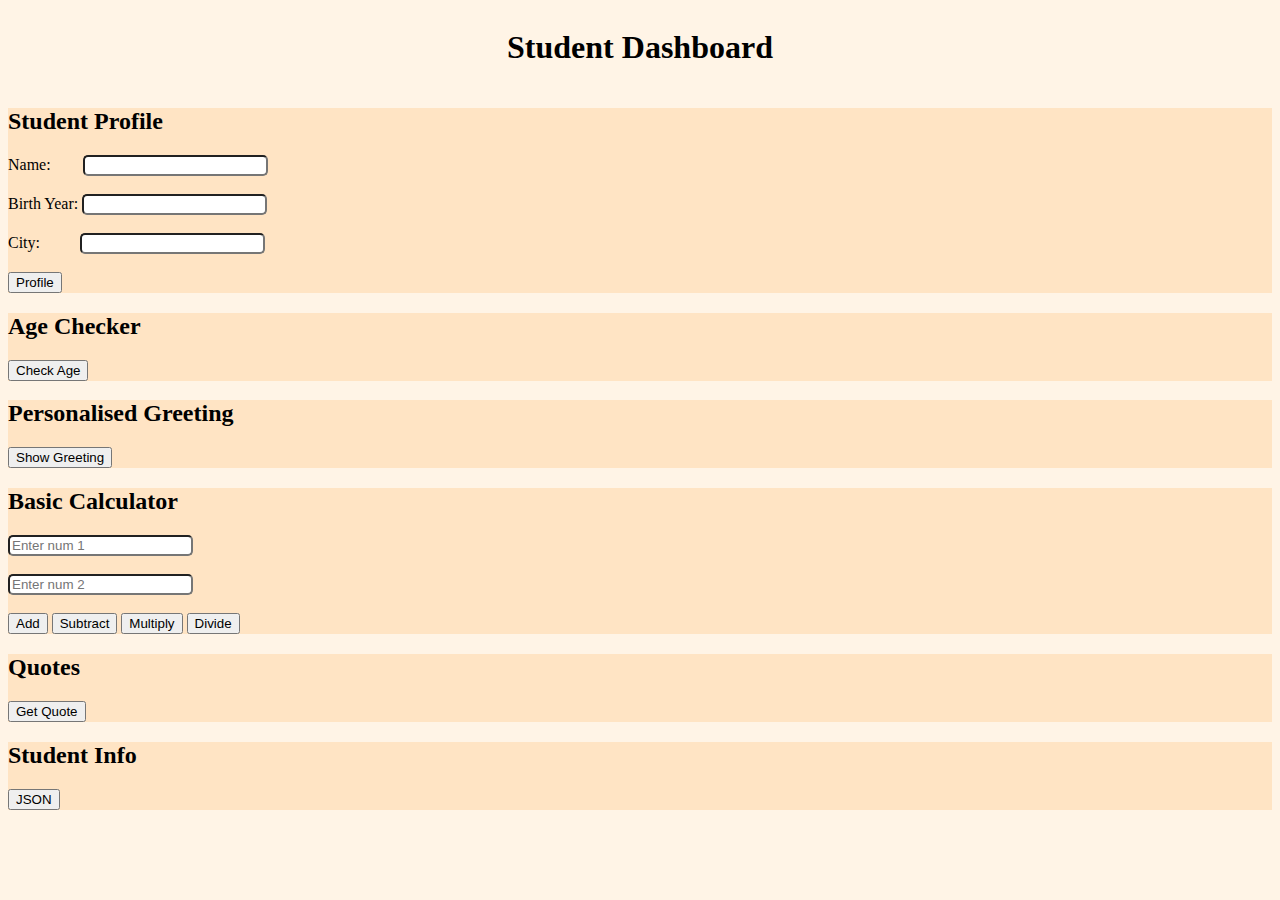
<file: index.html>
<!DOCTYPE html>
<html lang="en">
<head>
  <meta charset="UTF-8">
  <script src="script.js"></script>
  <link rel="stylesheet" href="styling.css">
</head>
<body>
  <div id="sd" ><h1> Student Dashboard</h1></div>
  <div class="section">
    <h2>Student Profile</h2>
    <label>Name:&nbsp;&nbsp;&nbsp;&nbsp;&nbsp;&nbsp;&nbsp;&nbsp;<input type="text" id="name"></label><br><br>
    <label>Birth Year: <input type="number" id="birthYear"></label><br><br>
    <label>City:&nbsp;&nbsp;&nbsp;&nbsp;&nbsp;&nbsp;&nbsp;&nbsp;&nbsp;&nbsp;<input type="text" id="city"></label><br><br>
    <button onclick="saveProfile()">Profile</button>
    <p id="profileOutput"></p>
  </div>

  <div class="section">
    <h2>Age Checker</h2>
    <button onclick="checkAge()">Check Age</button>
    <p id="ageOutput"></p>
  </div>

  <div class="section">
    <h2>Personalised Greeting</h2>
    <button onclick="showGreeting()">Show Greeting</button>
    <p id="greetOutput"></p>
  </div>

  <div class="section">
    <h2>Basic Calculator</h2>
    <input type="number" id="num1" placeholder="Enter num 1"><br><br>
    <input type="number" id="num2" placeholder="Enter num 2"><br><br>
    <button onclick="calculate('add')">Add</button>
    <button onclick="calculate('sub')">Subtract</button>
    <button onclick="calculate('mul')">Multiply</button>
    <button onclick="calculate('div')">Divide</button>
    <p id="calcOutput"></p>
  </div>

  <div class="section">
    <h2>Quotes</h2>
    <button onclick="showQuote()">Get Quote</button>
    <p id="quoteOutput"></p>
  </div>

  <div class="section">
    <h2>Student Info</h2>
    <button onclick="showJSON()">JSON</button>
    <p id="jsonOutput"></p>
  </div>
</body>
</html>
</file>
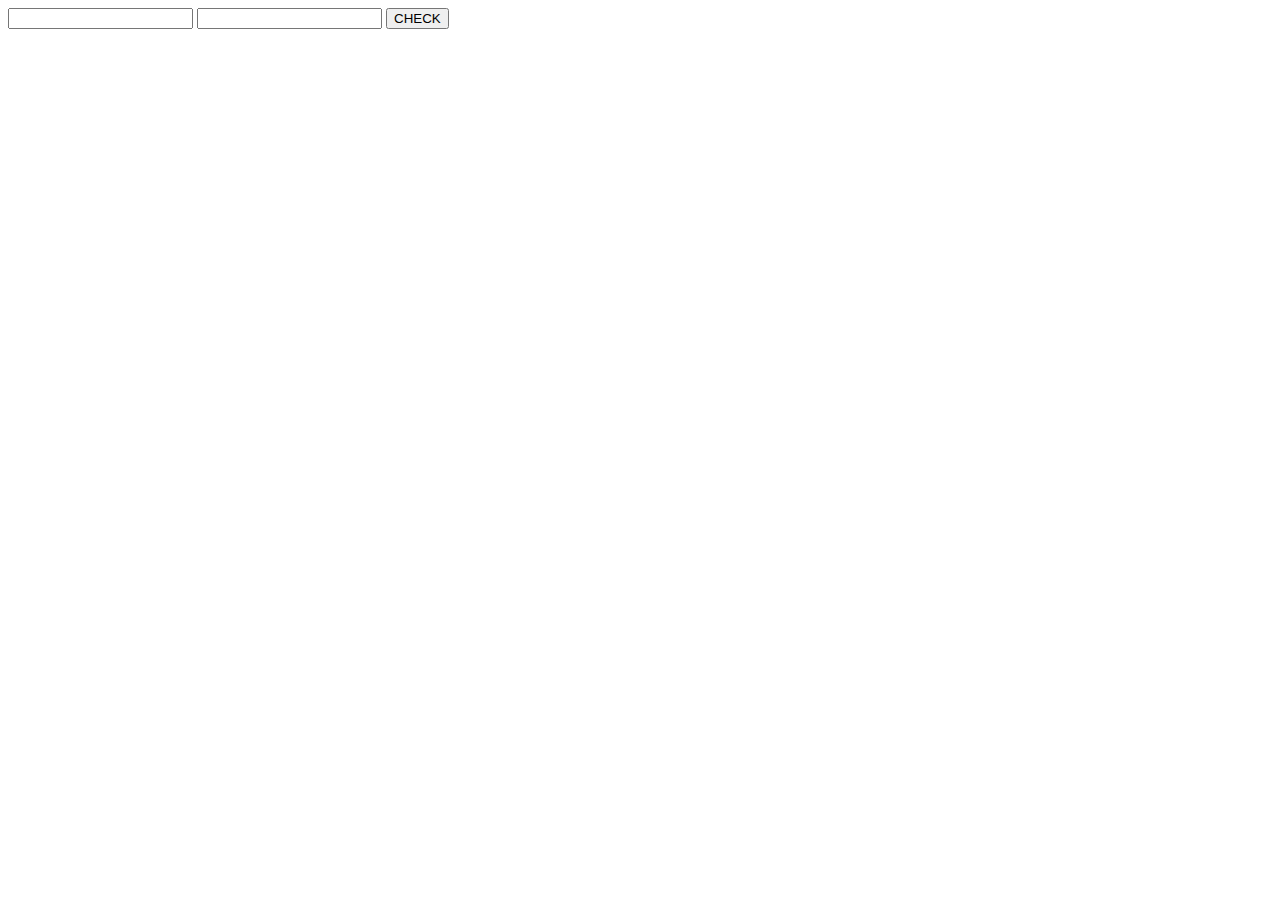
<file: check.html>
<!DOCTYPE html>
<html lang="en">
<head>
    <meta charset="UTF-8">
    <meta name="viewport" content="width=device-width, initial-scale=1.0">
    <title>Document</title>
</head>
<body>
    <input id="num1" type="number">
    <input id="num2" type="number">
    <button id="btn" onclick="check()">CHECK</button>
    <p id="result"></p>
      
    <script>
    function check(){
    const x = document.getElementById("num1").value;
    const y = document.getElementById("num2").value;

    if (x === "" || y === "") 
    {
        document.getElementById("result").textContent = "Please enter two valid numbers";
        return;
    }

    const xNum = Number(x);
    const yNum = Number(y);
    const z = (xNum ^ yNum) < 0;

    document.getElementById("result").textContent = z ? "True" : "False";}
    </script>
</body>
</html>
</file>
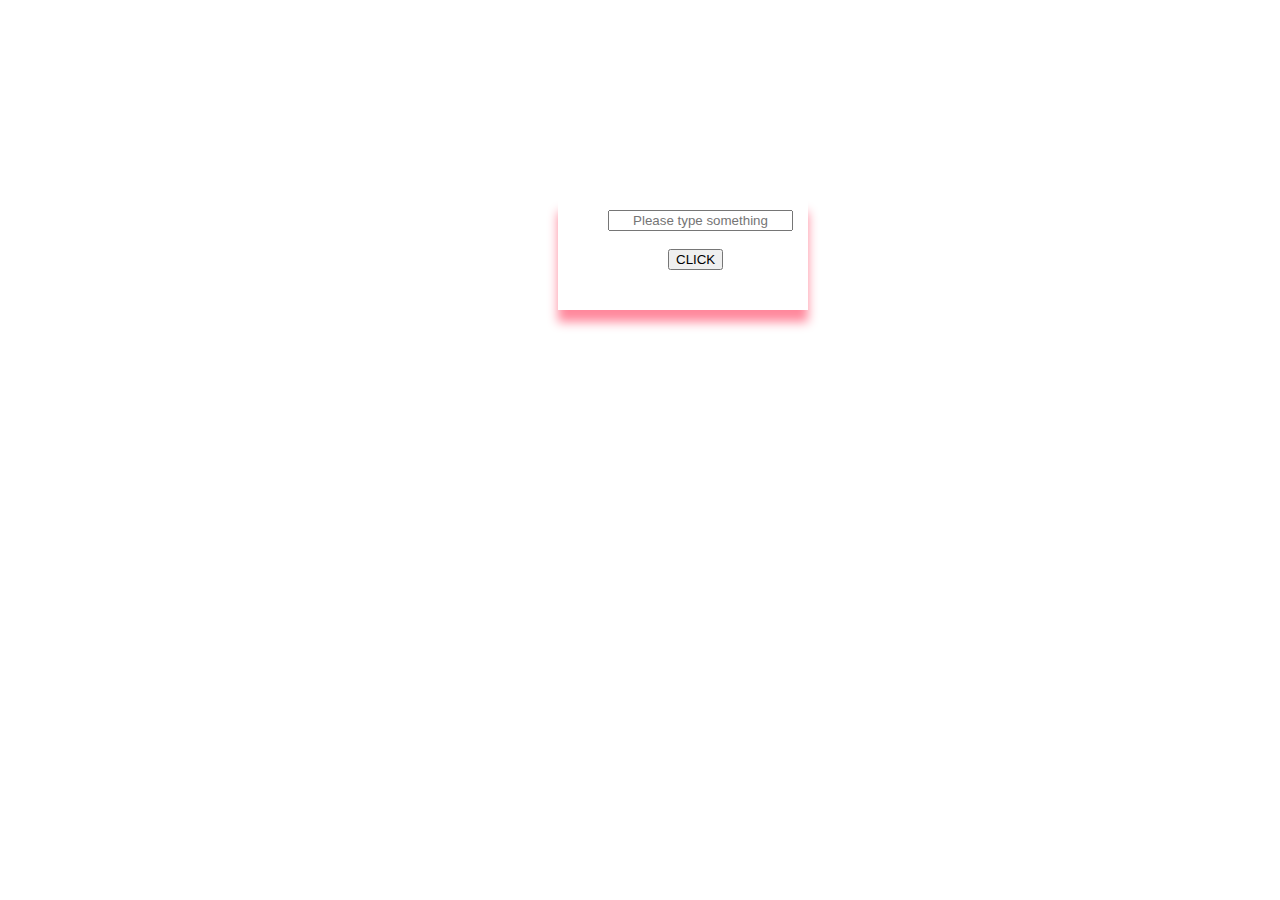
<file: exchange.html>
<!DOCTYPE html>
<html lang="en">
<head>
    <meta charset="UTF-8">
    <meta name="viewport" content="width=device-width, initial-scale=1.0">
    <title>Document</title>
    <style>
        #div{
            align-items: center;
            justify-content: center;
            margin-top: 200px;
            margin-left: 550px;
            box-shadow:0px 12px 10px rgb(255, 136, 156);
            height: 100px;
            width:200px;
            padding-top:10px;
            padding-left: 50px;
        }
        #btn{
              margin-left: 60px;
        }
        #word{
            text-align: center;
        }
    </style>
</head>
<body>
<div id="div">
   <input type="text" id="word" placeholder="Please type something"><br><br>
   <button id="btn" onclick="swap()">CLICK</button>
    <p id="result"></p>
</div>
<script>
function swap(){
    let word=document.getElementById("word").value;
    let result=document.getElementById("result");

    if(word.length<=1){
        result.textContent=word;
        return;
    }

    let swapped = word[word.length-1]+word.slice(1,-1)+word[0];

    result.textContent="New word: "+ swapped;
}
</script>

</body>
</html>
</file>
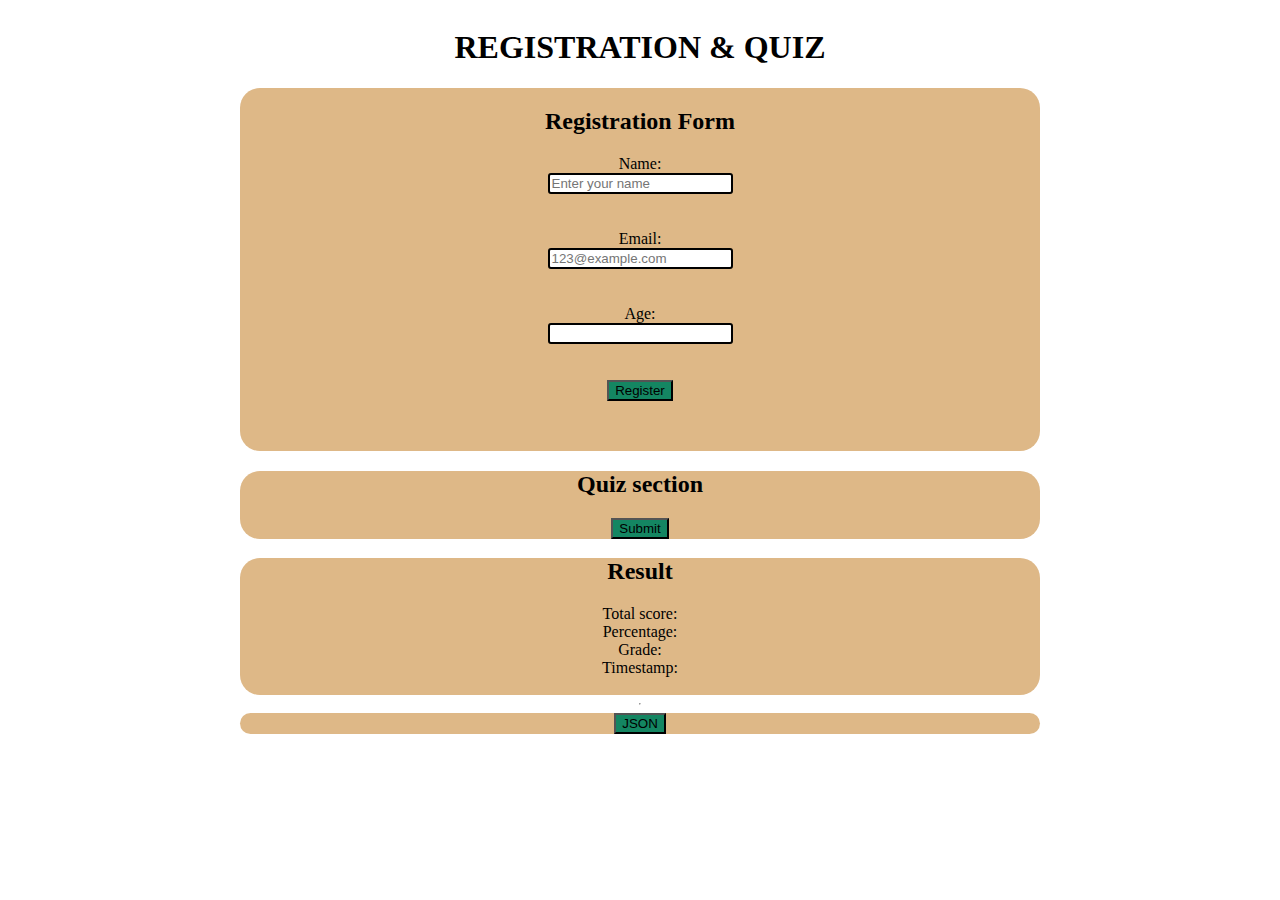
<file: final.html>
<!DOCTYPE html>
<html lang="en">
<head>
    <meta charset="UTF-8">
    <meta name="viewport" content="width=device-width, initial-scale=1.0">
    <title>Document</title>
    <link rel="stylesheet" href="final.css">
    <script src="final.js"></script>
   
</head>
<body>
    <h1>REGISTRATION & QUIZ</h1>
    <div id="content" ><div id="registration">
    <h2>Registration Form</h2>
    Name:<br><input type="name" id="name" placeholder="Enter your name" required><br><br>
    Email:<br><input type="email" id="email" placeholder="123@example.com" required><br><br>
    Age:<br><input type="number" id="age"required><br><br>
    <button id="register" onclick="reg()">Register</button><br>
    <p id="reg"></p>
    </div>
   <div id="total" > <div id="quiz">
     <h2>Quiz section</h2>

    <button id="submit" onclick="submit()">Submit</button>
    </div>
    <div id="result">
     <h2>Result</h2>
    Total score:<span id="score"></span><br>
    Percentage:<span id="percentage"></span><br>
    Grade:<span id="grade"></span><br>
    Timestamp:<span id="timespan"></span><br><br>
     </div>
     <hr>
   <div class="js">
     <button class="ss" onclick="showJSON()">JSON</button>
   <p id="json"></p></div>
     <script  src="script.js"></script>
     </div>
     </div>
</body>
</html>
</file>
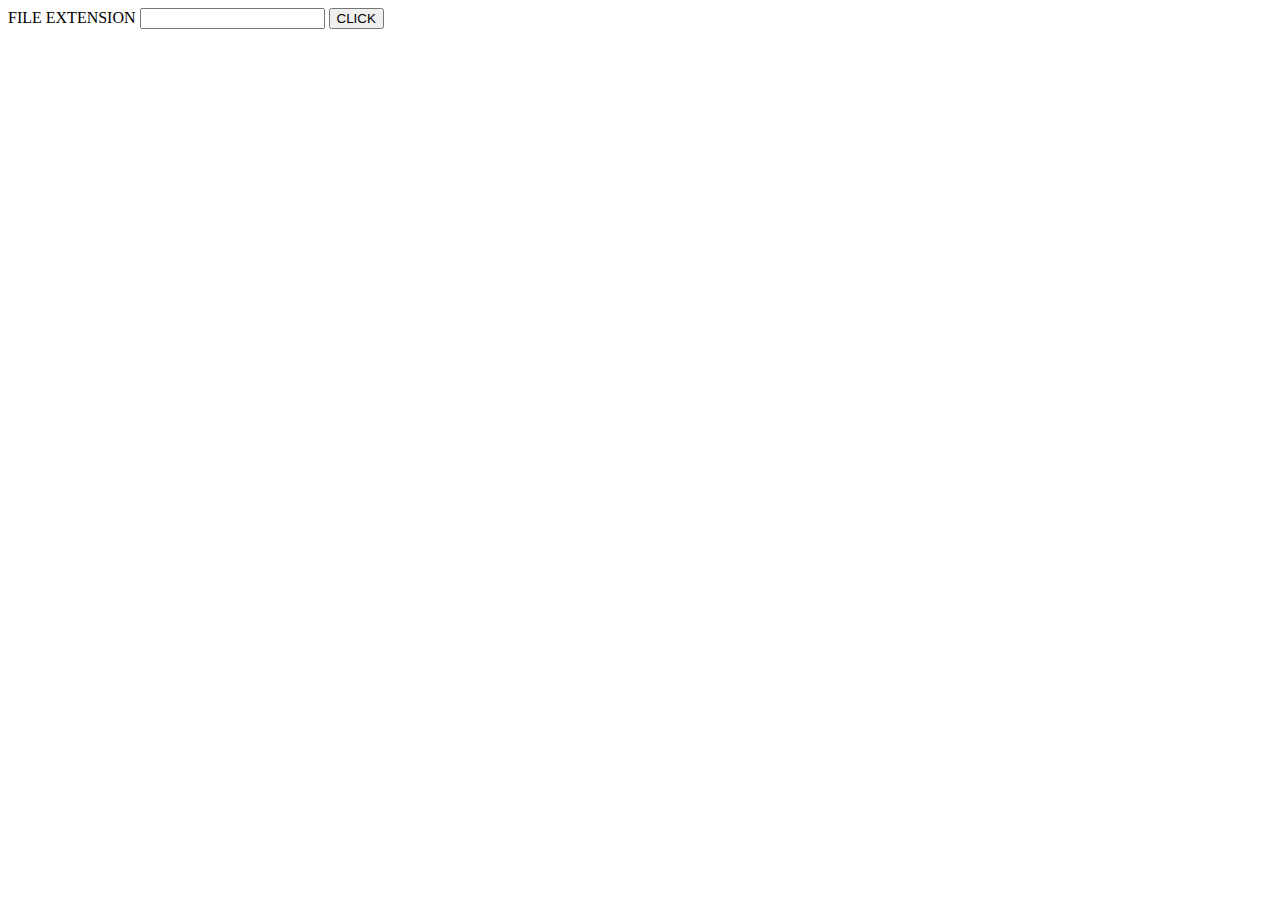
<file: replace.html>
<!DOCTYPE html>
<html lang="en">
<head>
    <meta charset="UTF-8">
    <meta name="viewport" content="width=device-width, initial-scale=1.0">
    <title>Document</title>
</head>
<body>
    <div>
        <label>FILE EXTENSION</label>
        <input type="text" id="ext">
        <button onclick=replace()>CLICK</button>
        <p id="output"></p>
    </div>
    <script>
        function replace()
    {
        var x=document.getElementById("ext").value;
        var z=x.replace(x.slice(x.indexOf('.')),".js");
        document.getElementById("output").innerText=z;
    }
    </script>
</body>
</html>
</file>
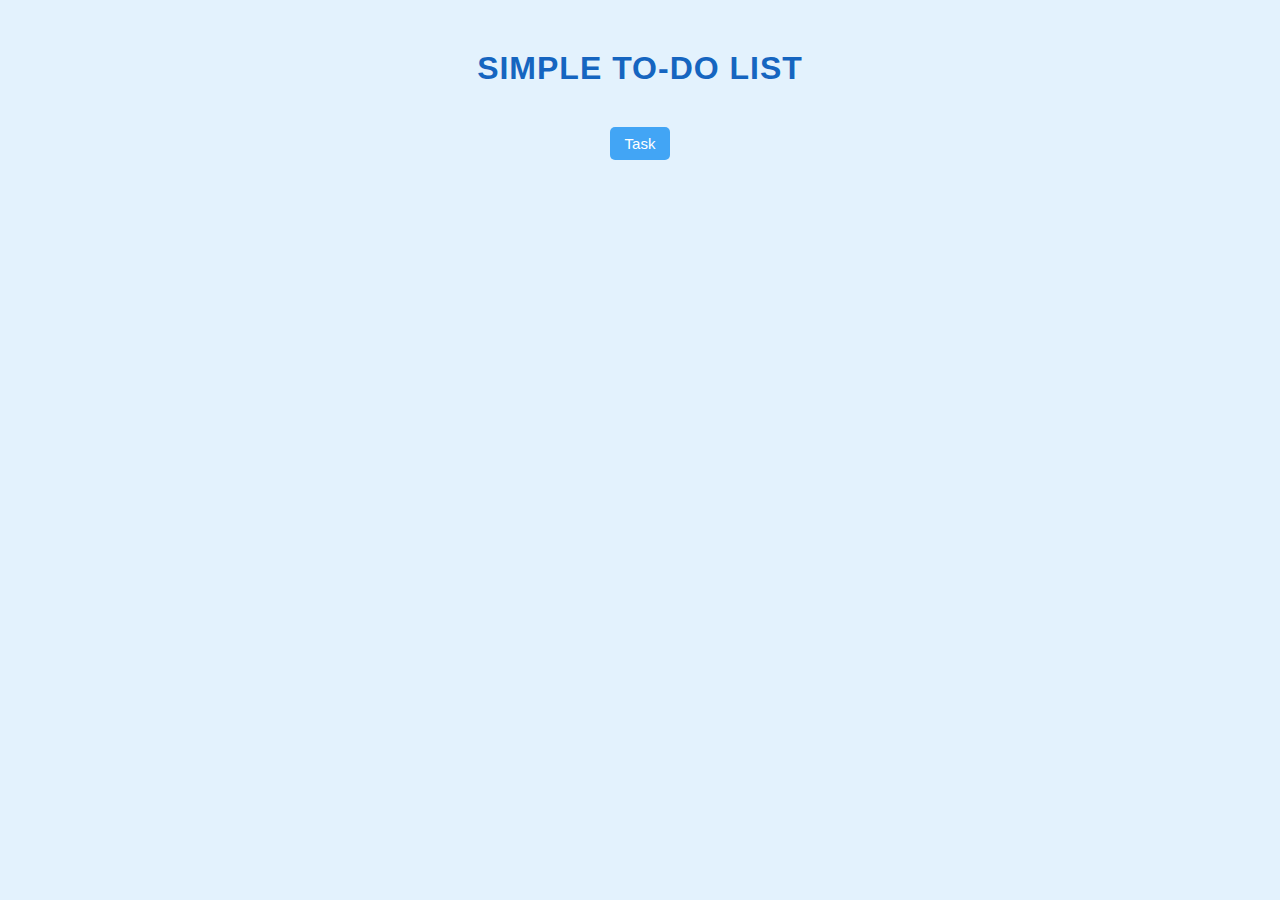
<file: to_do.html>
<!DOCTYPE html>
<html lang="en">
<head>
  <meta charset="UTF-8">
  <meta name="viewport" content="width=device-width, initial-scale=1.0">
  <title>To-Do List</title>
  <link rel="stylesheet" href="to_do.css">
</head>
<body>
  <div id="boxing">
    <h1 id="h1">SIMPLE TO-DO LIST</h1>

    <button id="taskBtn" onclick="showTaskSection()">Task</button>

    <div id="taskSection" class="hidden">
      <input type="text" id="text" placeholder="What is your plan for today"><br>
      <input type="datetime-local" id="dueTime"><br>
      <button onclick="add()" id="add">Add</button>

      <div class="btn-section">
        <button onclick="showSection('allTasks')" class="viewBtn">Pending Tasks</button>
        <button onclick="showSection('completedTasks')" class="viewBtn">Completed Tasks</button>
        <button onclick="showSection('deletedTasks')" class="viewBtn">Deleted Tasks</button>
      </div>

      <div id="allTasks"></div>
      <div id="completedTasks" class="hidden"></div>
      <div id="deletedTasks" class="hidden"></div>
    </div>
  </div>

  <script src="to_do.js"></script>
</body>
</html>
</file>
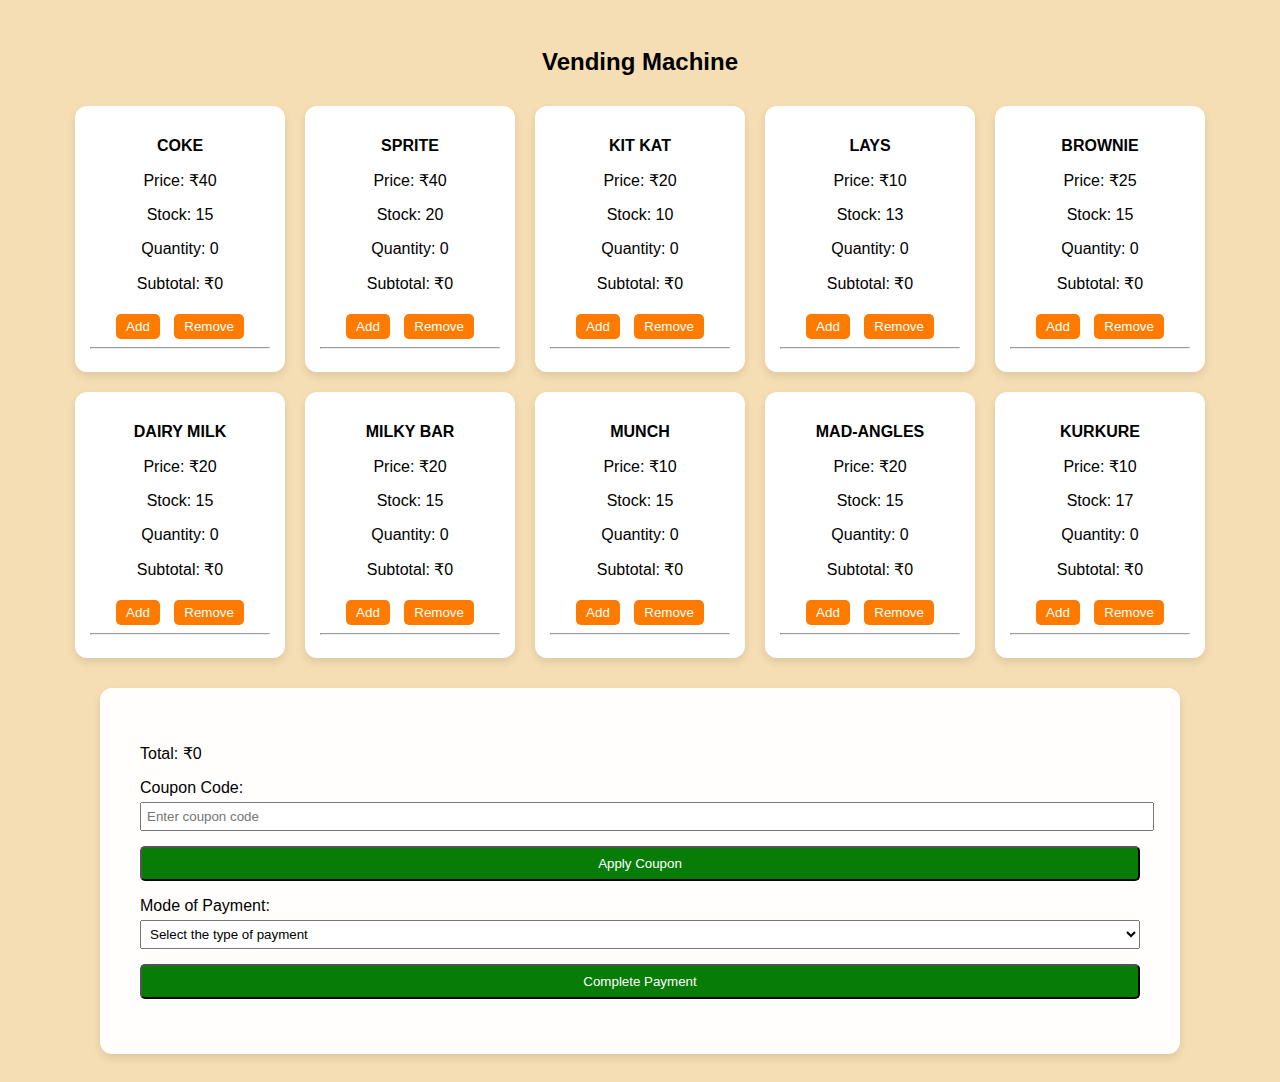
<file: vendingmachine.html>
<!DOCTYPE html>
<html lang="en">
<head>
  <meta charset="UTF-8">
  <title>Vending Machine</title>
</head>
<link rel="stylesheet" href="vendingmachine.css">
<body>

  <h2> Vending Machine</h2>

  <div id="vending"></div>

  <div class="bill">
    <p>Total: ₹<span id="totalAmount">0</span></p>

    <label for="couponInput">Coupon Code:</label>
    <input type="text" id="couponInput" placeholder="Enter coupon code">
    <button onclick="applyDiscount()">Apply Coupon</button>

    <p id="discountedAmount"></p>

    <label>Mode of Payment:
    <select id="payment">
      <option value="">Select the type of payment</option>
      <option value="Cash">Cash</option>
      <option value="Card">Card</option>
      <option value="UPI">UPI</option>
    </select>
    </label>

  <div id="pinContainer" style="display:none;">
      <label for="pinInput">Enter PIN:</label>
    <input type="password" id="pinInput" placeholder="Enter 6-digit PIN">
  </div>

    <button onclick="completePayment()">Complete Payment</button>

  <div id="message"></div>
  </div>

  <script src="vendingmachine.js"></script>
</body>
</html>
</file>
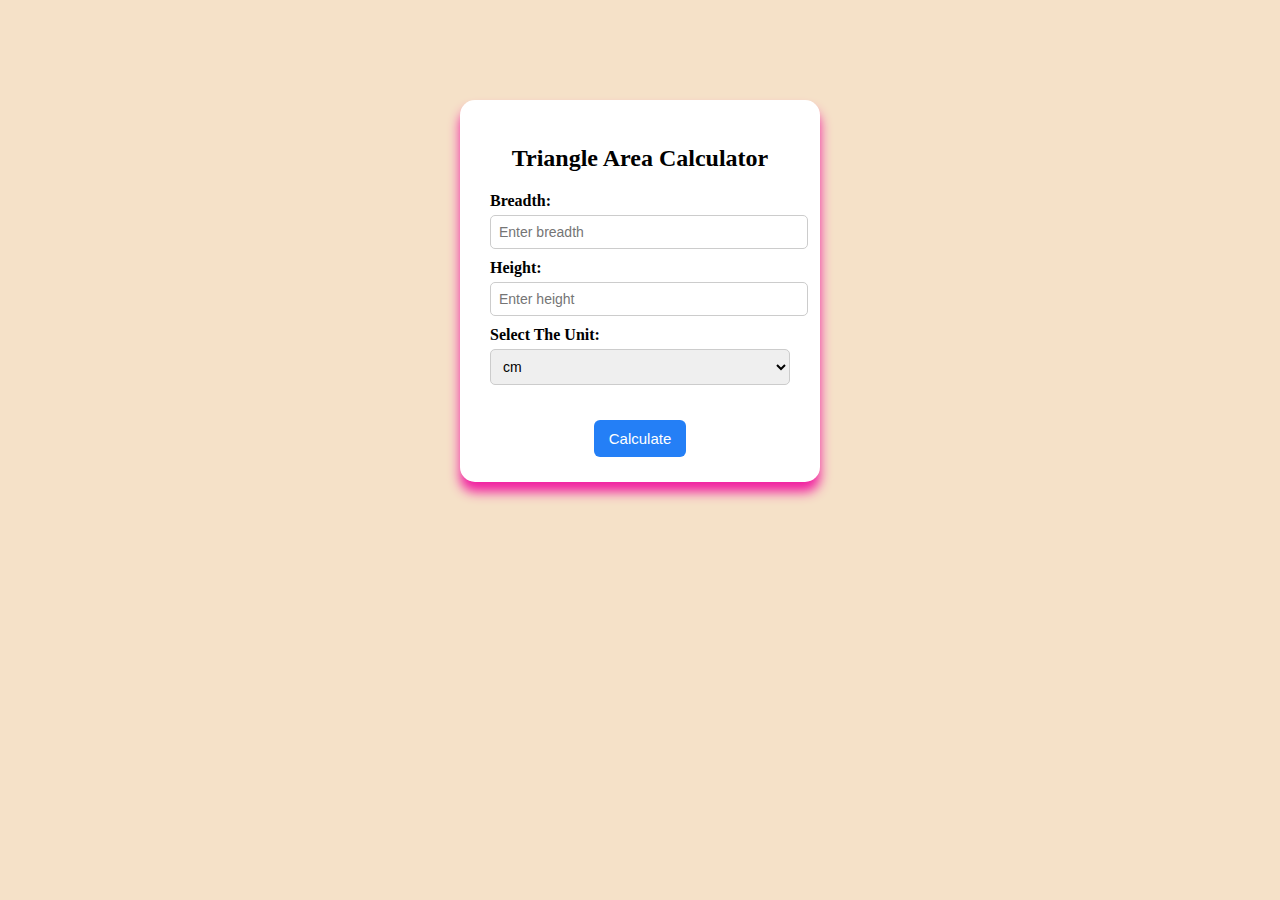
<file: area/triangle.html>
<!DOCTYPE html>
<html lang="en">
<head>
  <meta charset="UTF-8">
  <meta name="viewport" content="width=device-width, initial-scale=1.0">
  <title>Triangle Area Calculator</title>
  <link rel="stylesheet" href="triangle.css">
</head>
<body>
  <div class="container">
    <h2>Triangle Area Calculator</h2>

    <label for="b">Breadth:</label>
    <input type="number" id="b" placeholder="Enter breadth">

    <label for="h">Height:</label>
    <input type="number" id="h" placeholder="Enter height">

    <label for="unit">Select The Unit:</label>
    <select id="unit">
      <option value="cm">cm</option>
      <option value="m">m</option>
      <option value="mm">mm</option>
    </select>

    <div id="div"></div>
  </div>

  <script src="triangle.js"></script>
</body>
</html>
</file>
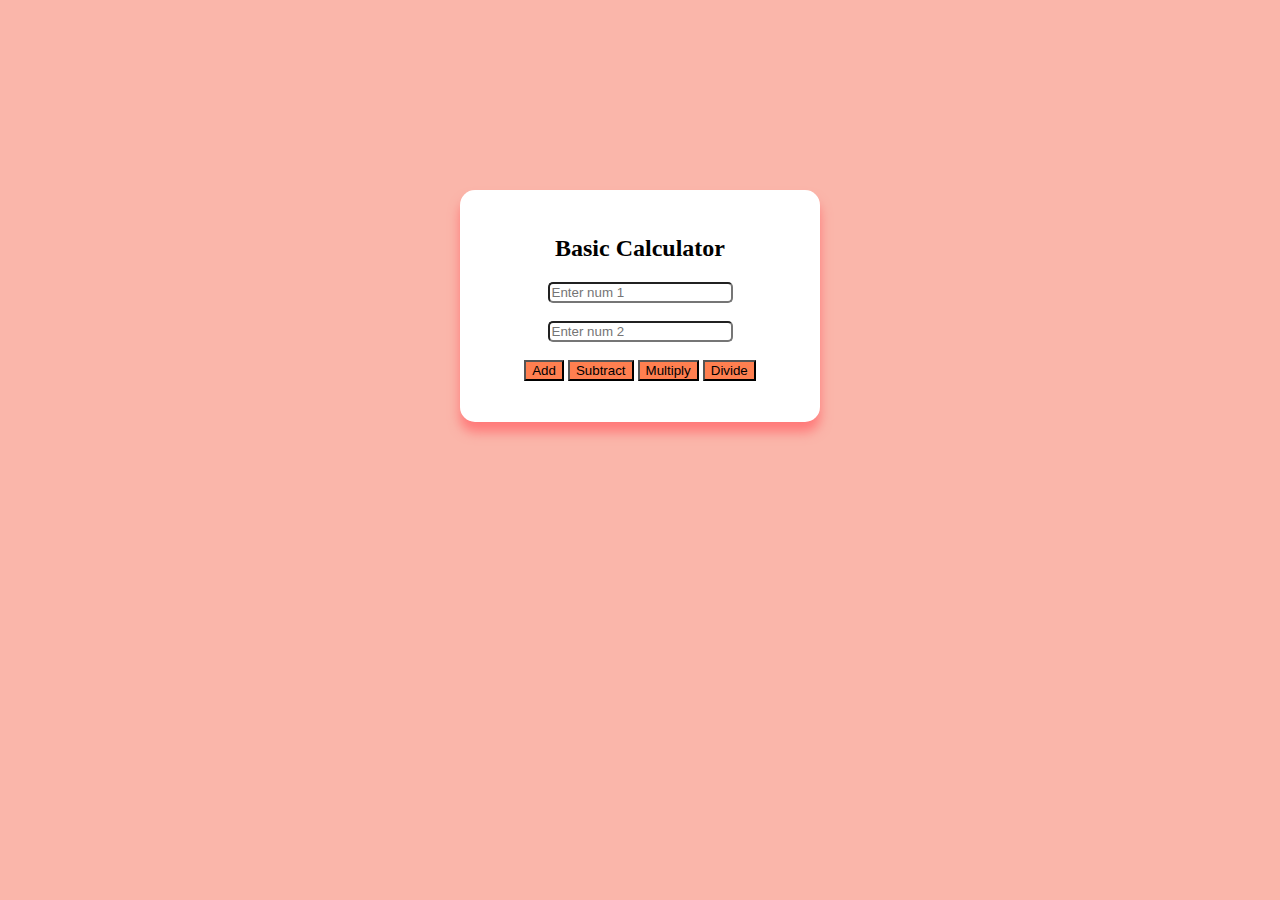
<file: calculator/calculator.html>
<!DOCTYPE html>
<html lang="en">
<head>
    <meta charset="UTF-8">
    <meta name="viewport" content="width=device-width, initial-scale=1.0">
    <title>Document</title>
    <link rel="stylesheet" href="calculator.css">
</head>
<body>
     <div class="section">
     <h2>Basic Calculator</h2>
    <input type="number" id="num1" placeholder="Enter num 1"><br><br>
    <input type="number" id="num2" placeholder="Enter num 2"><br><br>
    <button onclick="calculate('add')">Add</button>
    <button onclick="calculate('sub')">Subtract</button>
    <button onclick="calculate('mul')">Multiply</button>
    <button onclick="calculate('div')">Divide</button>
    <p id="calcOutput"></p>
  </div>

    <script src="calculator.js"></script>
</body>
</html>
</file>
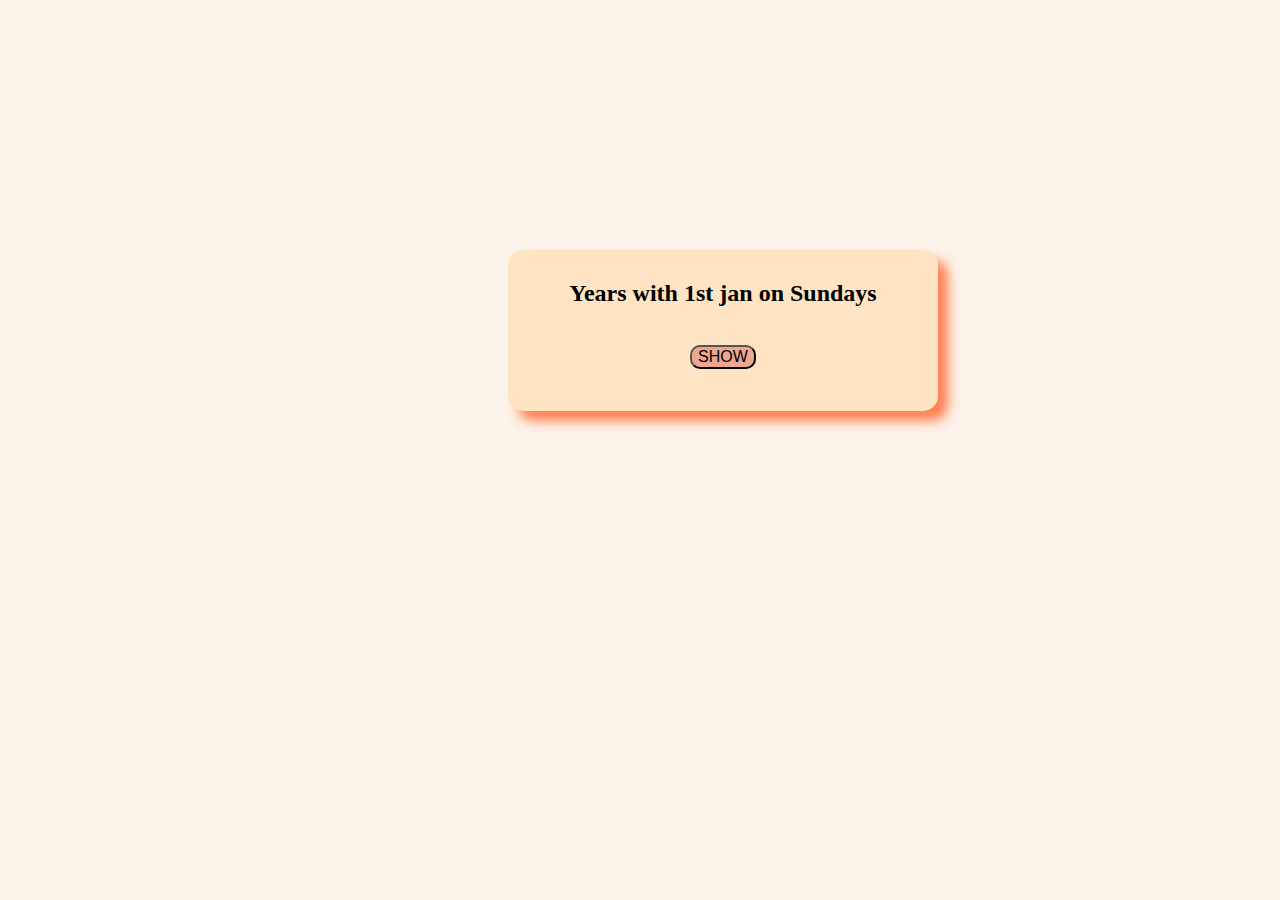
<file: jan1/1sunday.html>
<!DOCTYPE html>
<html lang="en">
<head>
    <meta charset="UTF-8">
    <meta name="viewport" content="width=device-width, initial-scale=1.0">
    <title>Document</title>
    <link rel="stylesheet" href="1sunday.css">
</head>
<body>
   <div id="div" > <h2>Years with 1st jan on Sundays</h2><br>
    <button onclick="sun()">SHOW</button>
    <p id="output"></p>
    </div>

    <script src="1sunday.js"></script>
</body>
</html>
</file>
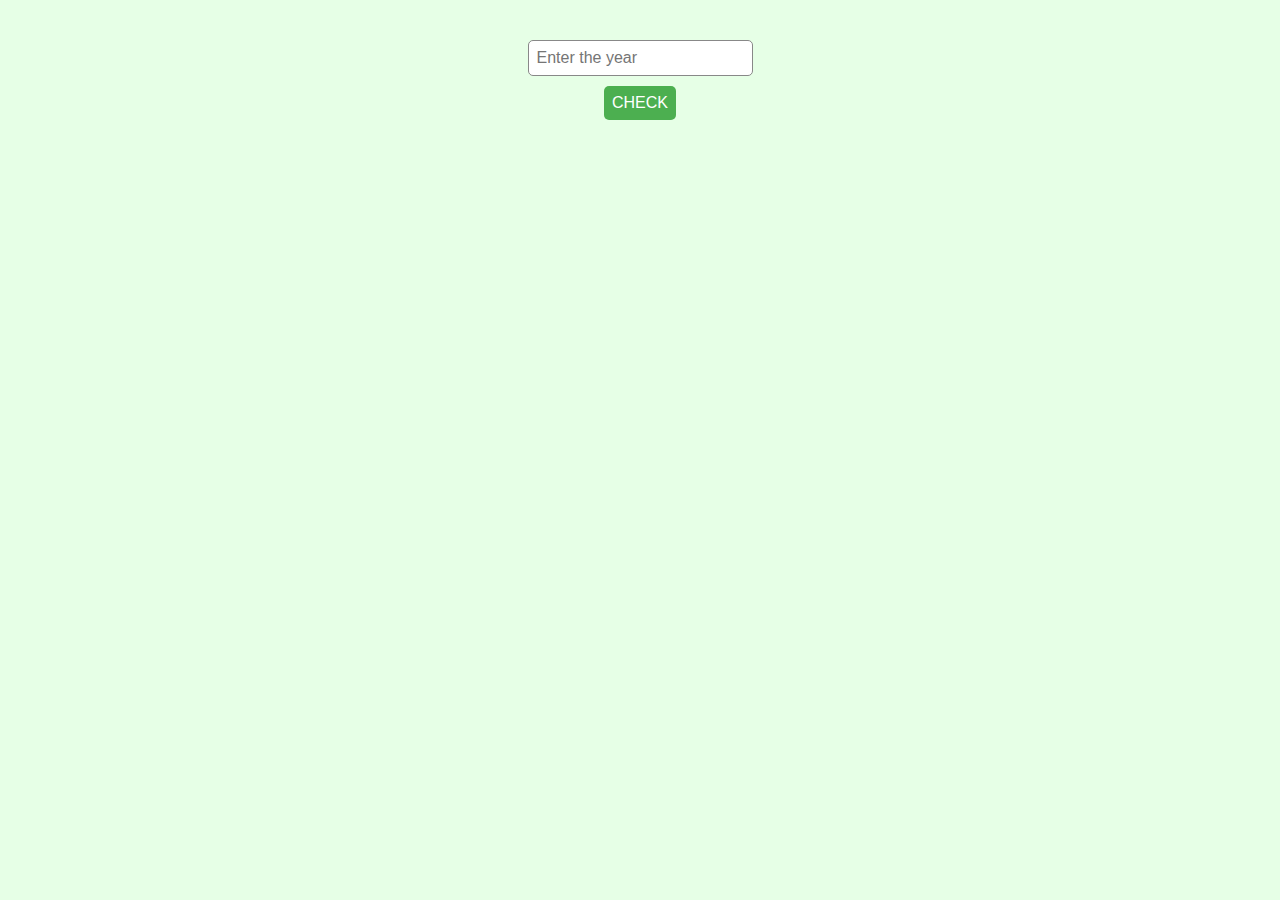
<file: leap/leapyear.html>
<!DOCTYPE html>
<html lang="en">
<head>
    <meta charset="UTF-8">
    <meta name="viewport" content="width=device-width, initial-scale=1.0">
    <title>Document</title>
    <link rel="stylesheet" href="leapyear.css">
</head>
<body>
    <div id="div1"></div>

    <script src="leapyear.js"></script>
</body>
</html>
</file>
<file: styling.css>
.section{
    background-color: bisque;
    
}
input{
    border-radius: 5px;
}
body{
    background-color: rgb(255, 244, 230);
} 
#sd{
    display: flex;
    justify-content: center;
    align-items: center;
}
</file>
<file: final.css>
body{
    font-family: cursive;
    background-color: rgb(255, 255, 255);
    display: flex;
    flex-direction: column;
    align-items: center;
    text-align: center;
}
#registration{
    display: flex;
    flex-direction: column;
    background-color: burlywood;
     width:800px;
  align-items: center;
  justify-content: center;
  text-align: center;
} 
#result{
  background-color: burlywood;
  width: 800px;
  align-items: center;
  justify-content: center;
  text-align: center;
}
.js{
  background-color: burlywood;
  width: 800px;
  align-items: center;
  justify-content: center;
  text-align: center;
}
button{
    background-color: rgb(20, 134, 98);
}
#quiz{
      background-color: burlywood;
  width: 800px;
  align-items: center;
  justify-content: center;
  text-align: center;
}
div{
    border-radius: 20px;
}
input{
    border-radius: 3px;
    border-color: black;
    border-style: double;
}
hr{
    color: white;
    width: 0px;
    height: 0px;
}
</file>
<file: to_do.css>
body {
  background-color: #e3f2fd;
  font-family: Arial, sans-serif;
  margin: 0;
  padding: 0;
  color: #222;
  text-align: center;
}

#boxing {
  margin-top: 50px;
}

#h1 {
  color: #1565c0;
  letter-spacing: 1px;
  margin-bottom: 25px;
}

#text{
  width: 280px;
  height: 32px;
  margin: 8px 5px;
  border: 1px solid #90caf9;
  border-radius: 5px;
  padding: 0 10px;
  font-size: 14px;
  background-color: #ffffff;
  color: #222;
}
#dueTime{
  width: 280px;
  height: 32px;
  margin: 8px 5px;
  border: 1px solid #90caf9;
  border-radius: 5px;
  padding: 0 10px;
  font-size: 14px;
  background-color: #ffffff;
  color: #222;
}

#text:focus{
  outline: none;
  border-color: #1976d2;
}
#dueTime:focus {
  outline: none;
  border-color: #1976d2;
}

#add {
  width: 70px;
  height: 32px;
  background-color: #64b5f6;
  color: white;
  border: none;
  border-radius: 5px;
  margin-top: 15px;
  cursor: pointer;
  font-size: 14px;
}

#add:hover {
  background-color: #1976d2;
}

#taskBtn {
  margin-top: 15px;
  padding: 8px 15px;
  background-color: #42a5f5;
  border: none;
  color: white;
  font-size: 15px;
  border-radius: 5px;
  cursor: pointer;
}

#taskBtn:hover {
  background-color: #1e88e5;
}

.task-box {
  background-color: #ffffff;
  color: #222;
  border: 1px solid #bbdefb;
  border-radius: 8px;
  width: 550px;
  margin: 12px auto;
  padding: 12px 15px;
  display: flex;
  justify-content: space-between;
  align-items: center;
  box-sizing: border-box;
}

.task-box span {
  flex: 1;
  font-size: 14px;
  overflow: hidden;
  text-overflow: ellipsis;
  white-space: nowrap;
}

.completed-tag {
  background-color:rgb(33, 223, 65);
  color: white;
  font-size: 12px;
  padding: 5px 8px;
  border-radius: 5px;
  margin-left: auto;
  margin-right: 10px;
  font-weight: 500;
}

.task-box button {
  margin-left: 8px;
  padding: 5px 10px;
  border: none;
  border-radius: 4px;
  cursor: pointer;
  font-size: 13px;
  color: white;
}

.task-box button.complete {
  background-color:rgb(7, 172, 7);
}

.task-box button.delete {
  background-color:rgb(231, 62, 62);
}

.btn-section {
  margin-top: 20px;
}

.viewBtn{
  margin: 5px;
  padding: 8px 15px;
  border-radius: 5px;
  background-color: #90caf9;
  cursor: pointer;
  border: none;
  color: #0d47a1;
  font-size: 14px;
}

.viewBtn:hover{
  background-color: #64b5f6;
  color: white;
}

.hidden{
  display: none;
}
</file>
<file: vendingmachine.css>
body {
  font-family: Arial, sans-serif;
  background-color: wheat;
  display: flex;
  flex-direction: column;
  align-items: center;
  padding: 20px;
}

h2 {
  text-align: center;
  margin-bottom: 30px;
}

#vending {
  display: flex;
  flex-wrap: wrap;
  justify-content: center;
  gap: 20px;
  width: 1200px;
  margin-bottom: 30px;
}

#vending div {
  background-color: rgb(255, 255, 255);
  border-radius: 12px;
  box-shadow: 0 4px 8px rgba(0,0,0,0.1);
  padding: 15px;
  width: 180px;
  text-align: center;
  transition: transform 0.3s
}

#vending div:hover {
  transform: scale(1.05);
  box-shadow: 0 8px 16px rgba(0,0,0,0.2);
}

#vending div button {
  margin: 5px 5px 0 5px;
  padding: 5px 10px;
  border: none;
  background-color: rgb(255, 123, 0);
  color:white;
  border-radius: 5px;
  cursor: pointer;
  transition: background-color 0.2s;
}

#vending div button:hover {
  background-color: rgb(255, 180, 67);
}

.bill {
  background-color: rgb(255, 254, 252);
  border-radius: 12px;
  padding: 40px;
  width: 1000px;
  box-shadow: 0 4px 8px rgba(0,0,0,0.1);
}

.bill input, .bill select {
  padding: 5px;
  margin: 5px 0 15px 0;
  width: 100%;
}

.bill button {
  padding: 8px 12px;
  background-color: rgb(7, 124, 7);
  color: white;
  border-radius: 5px;
  transition:background-color 0.3s;
  width: 100%;
}

.bill button:hover {
  background-color: rgb(13, 216, 13);

}
#message {
  margin-top: 15px;
  text-align: center;
}
</file>
<file: area/triangle.css>
body {
  font-family: cursive;
  display: flex;
  justify-content: center;
  align-items: center;
  background-color: rgb(245, 225, 200);
  margin-top: 100px;
}

.container {
  background-color: white;
  padding: 25px 30px;
  border-radius: 15px;
  box-shadow: 0 10px 12px rgb(241, 31, 161);
  width: 300px;
  text-align: center;
}

label {
  display: block;
  text-align: left;
  margin-top: 10px;
  font-weight: bold;
}

input, select {
  width: 100%;
  padding: 8px;
  margin-top: 5px;
  border: 1px solid #ccc;
  border-radius: 5px;
  font-size: 14px;
}

button {
  margin-top: 15px;
  padding: 10px 15px;
  background-color: rgba(14, 114, 245, 0.911);
  color: white;
  border: none;
  border-radius: 6px;
  font-size: 15px;
  cursor: pointer;
  transition: background-color 0.3s;
}

button:hover {
  background-color: rgb(57, 255, 123);
}

#div {
  margin-top: 20px;
  font-size: 16px;
  font-weight: bold;
  color: #1b4332;
}
</file>
<file: calculator/calculator.css>
.section{
  background-color: bisque;
  background-color: white;
  padding: 25px 30px;
  border-radius: 15px;
  box-shadow: 0 10px 12px rgb(255, 121, 121);
  width: 300px;
  text-align: center;
}
body{
  font-family:cursive;
  display:flex;
  justify-content:center;
  align-items:center;
  background-color: rgb(250, 182, 170);
  margin-top:190px;
}
input{
    border-radius: 5px;
}

button{
    background-color: coral;
}
button:hover{
    background-color: rgb(221, 221, 199);
}
</file>
<file: jan1/1sunday.css>
body{
    background-color: rgb(252, 243, 234);
    font-family: cursive;
}
#div{
    border-radius: 15px;
    background-color: bisque;
    box-shadow:10px 10px 12px coral;
    width: 400px;
    display: flex;
   flex-direction: column;
   align-items: center;
   text-align: center;
   justify-content: center;  
   margin-top: 250px;
   margin-left: 500px;
   padding:10px 15px;
}
button{
    background-color: rgb(238, 166, 144);
    border-radius: 10px;
    font-size: 16px;
}
button:hover{
    background-color: rgb(255, 83, 83);
    color:white;
}
</file>
<file: leap/leapyear.css>
body {
  font-family: Arial, sans-serif;
  margin: 40px;
  background-color: #e6ffe6;
  text-align: center;
}

input, button {
  display: block;
  margin: 10px auto;
  padding: 8px;
  font-size: 16px;
  border: 1px solid #888;
  border-radius: 5px;
}

button {
  background-color: #4CAF50; 
  color: white;
  cursor: pointer;
  border: none;
}

button:hover {
  background-color: #357a38; 
}

#div {
  margin-top: 20px;
  font-weight: bold;
  font-size: 18px;
  color: #222;
}
</file>
